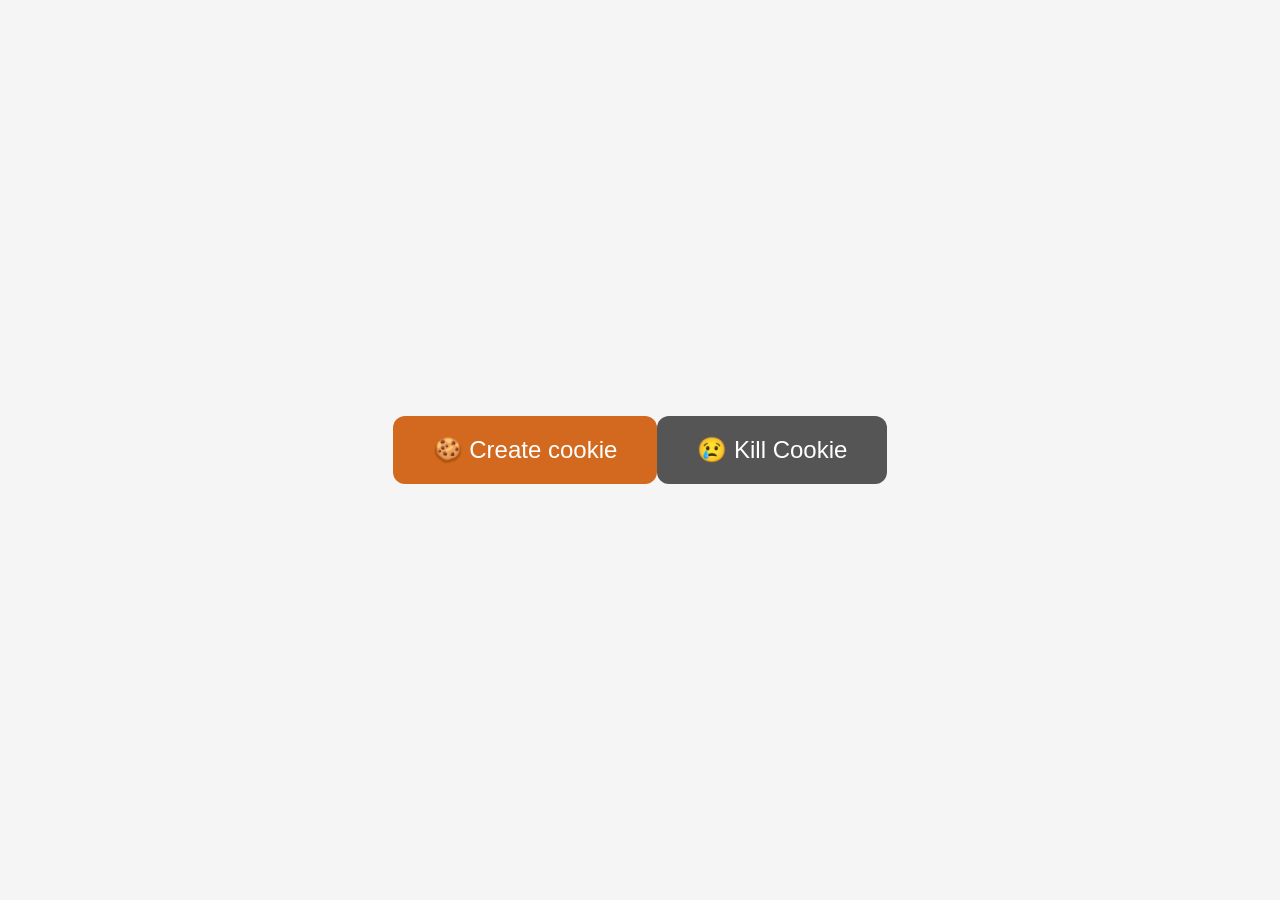
<file: content/cookie.html>
<!DOCTYPE html>
<html lang="fr">
<head>
    <meta charset="UTF-8">
    <meta name="viewport" content="width=device-width, initial-scale=1.0">
    <title>Cookie Creator</title>
    <style>
        body {
            font-family: Arial, sans-serif;
            display: flex;
            justify-content: center;
            align-items: center;
            height: 100vh;
            background: #f5f5f5;
            margin: 0;
        }

        button {
            font-size: 24px;
            padding: 20px 40px;
            border: none;
            border-radius: 12px;
            background: #d2691e;
            color: white;
            cursor: pointer;
            transition: 0.2s;
        }

        .create {
            background: #d2691e;
        }

        .create:hover {
            background: #b85d1a;
            transform: scale(1.05);
        }

        .kill {
            background: #555;
        }

        .kill:hover {
            background: #333;
            transform: scale(1.05);
        }
    </style>
</head>

<body>
    <form action="/cookie" method="GET">
        <button class="create" type="submit">🍪 Create cookie</button>
    </form>
    <form action="/killcookie" method="POST">
        <button class="kill" type="submit">😢 Kill Cookie</button>
    </form>
</body>


<!DOCTYPE html>
</html>
</file>
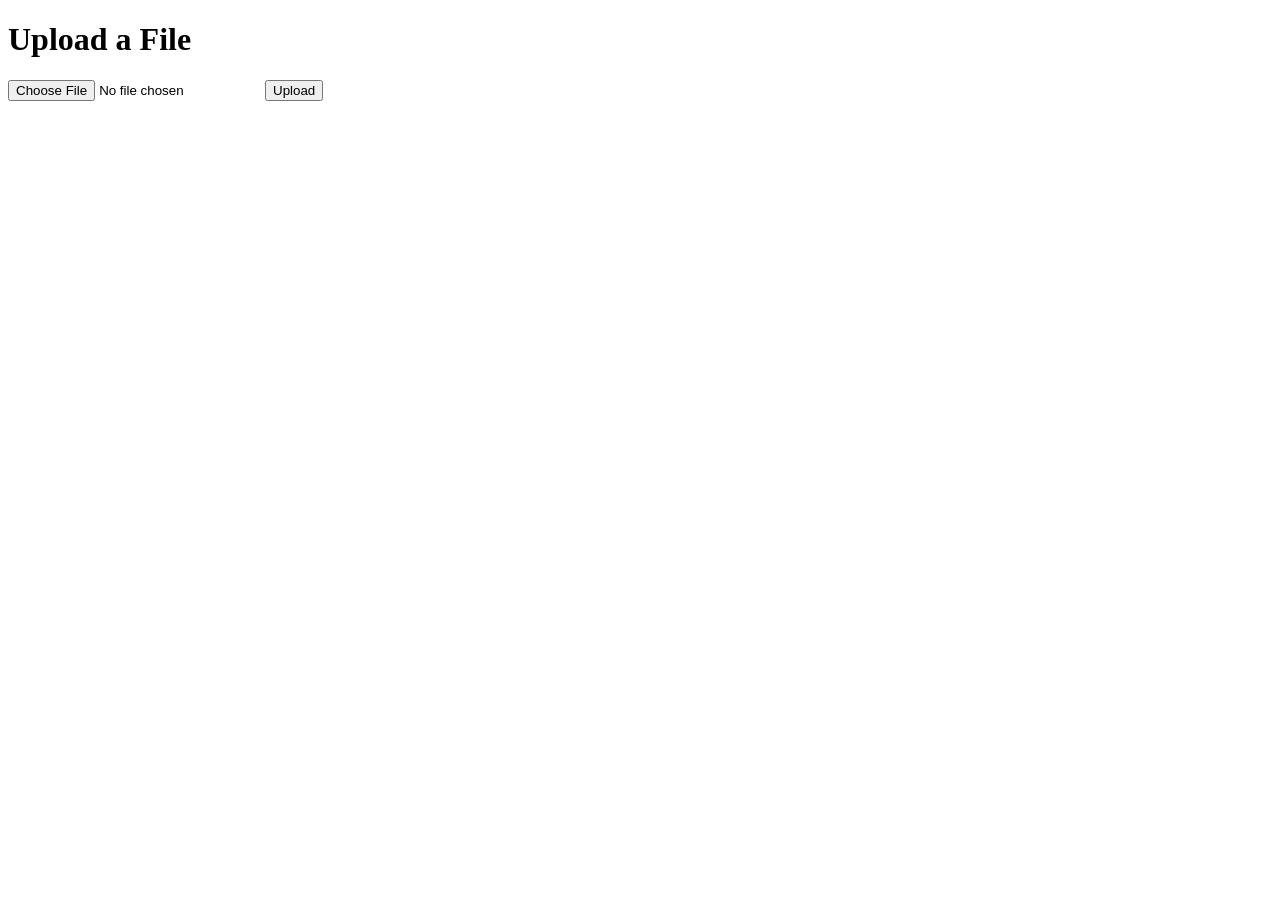
<file: content/upload.html>
<!DOCTYPE html>
<html>
<head><title>Native Upload Test</title></head>
<body>
    <h1>Upload a File</h1>
    <form action="/uploads/uploads" method="POST" enctype="multipart/form-data">
        <input type="file" name="fileToUpload" required>
        <button type="submit">Upload</button>
    </form>
</body>
</html>
</file>
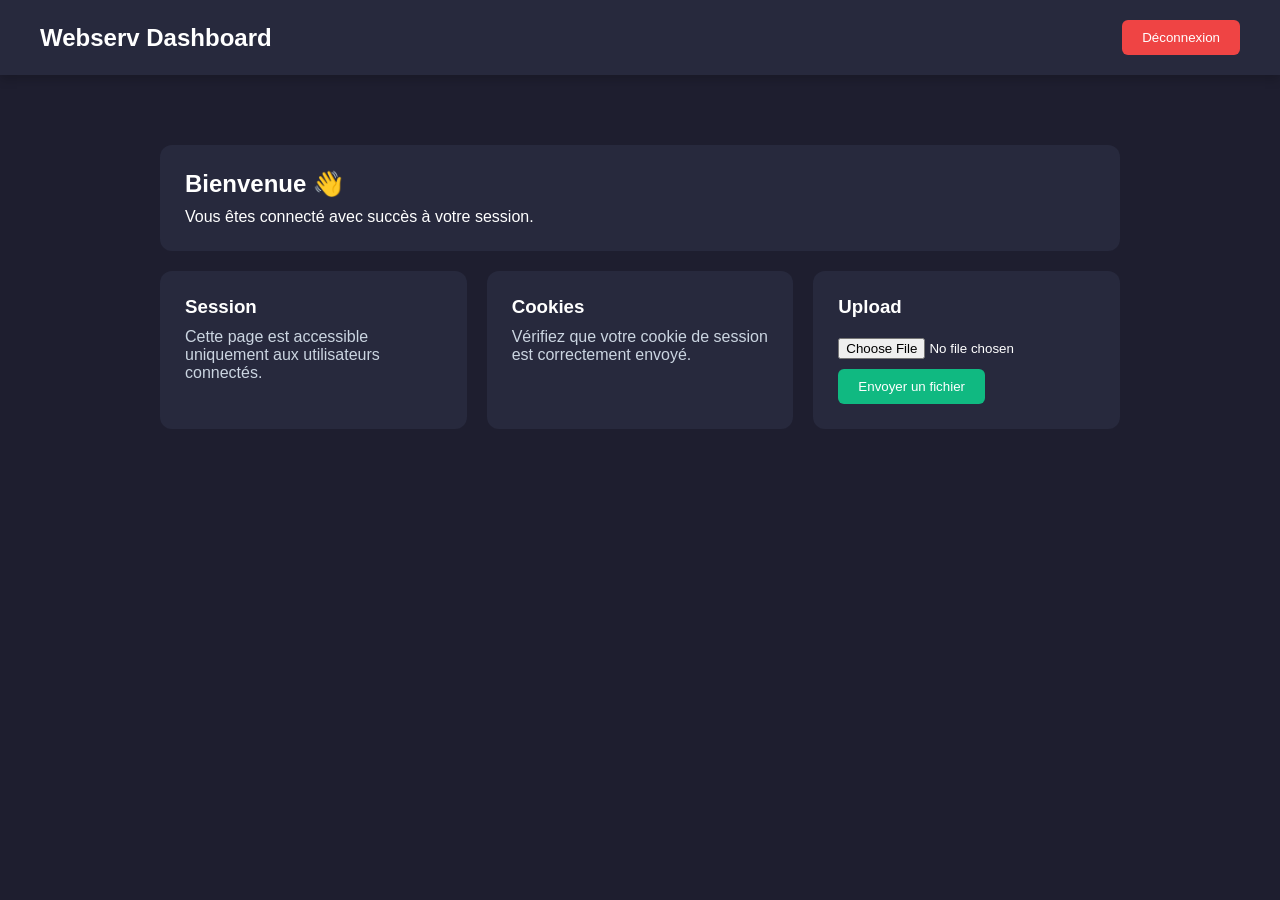
<file: site/dashboard.html>
<!DOCTYPE html>
<html lang="fr">
<head>
    <meta charset="UTF-8">
    <meta name="viewport" content="width=device-width, initial-scale=1.0">
    <title>Dashboard</title>

    <style>
        * {
            margin: 0;
            padding: 0;
            box-sizing: border-box;
            font-family: Arial, sans-serif;
        }

        body {
            background: #1e1e2f;
            color: white;
            min-height: 100vh;
        }

        header {
            background: #27293d;
            padding: 20px 40px;
            display: flex;
            justify-content: space-between;
            align-items: center;
            box-shadow: 0 4px 10px rgba(0,0,0,0.2);
        }

        h1 {
            font-size: 24px;
        }

        .logout-btn {
            padding: 10px 20px;
            border: none;
            border-radius: 6px;
            background: #ef4444;
            color: white;
            cursor: pointer;
            transition: 0.2s;
        }

        .logout-btn:hover {
            background: #dc2626;
        }

        main {
            max-width: 1000px;
            margin: 50px auto;
            padding: 20px;
        }

        .welcome-card,
        .feature-card {
            background: #27293d;
            border-radius: 12px;
            padding: 25px;
            margin-bottom: 20px;
        }

        .welcome-card h2 {
            margin-bottom: 10px;
        }

        .cards {
            display: grid;
            grid-template-columns: repeat(auto-fit, minmax(250px, 1fr));
            gap: 20px;
        }

        .feature-card h3 {
            margin-bottom: 10px;
        }

        .feature-card p {
            color: #cbd5e1;
        }

        .upload-form {
            margin-top: 20px;
        }

        .upload-form input[type="file"] {
            margin-bottom: 10px;
        }

        .upload-btn {
            padding: 10px 20px;
            border: none;
            border-radius: 6px;
            background: #10b981;
            color: white;
            cursor: pointer;
        }

        .upload-btn:hover {
            background: #059669;
        }
    </style>
</head>
<body>

<header>
    <h1>Webserv Dashboard</h1>

    <form action="/site/actions/logout.php" method="POST">
        <button class="logout-btn" type="submit">
            Déconnexion
        </button>
    </form>
</header>

<main>

    <div class="welcome-card">
		<h2 id="welcome">Bienvenue 👋</h2>
		<script>
		fetch('/site/actions/me.php')
		    .then(res => res.json())
		    .then(data => {
		        console.log(data);
			
		        document.getElementById('welcome').textContent =
		            `Bienvenue, ${data.username} 👋`;
		    })
		    .catch(err => console.error(err));
		</script>
        <p>
            Vous êtes connecté avec succès à votre session.
        </p>
    </div>

    <div class="cards">

        <div class="feature-card">
            <h3>Session</h3>
            <p>
                Cette page est accessible uniquement aux utilisateurs connectés.
            </p>
        </div>

        <div class="feature-card">
            <h3>Cookies</h3>
            <p>
                Vérifiez que votre cookie de session est correctement envoyé.
            </p>
        </div>

        <div class="feature-card">
            <h3>Upload</h3>

            <form
                class="upload-form"
                action="/uploads/uploads"
                method="POST"
                enctype="multipart/form-data">

                <input type="file" name="file" required>
                <br>

                <button class="upload-btn" type="submit">
                    Envoyer un fichier
                </button>

            </form>
        </div>

    </div>

</main>

</body>
</html>
</file>
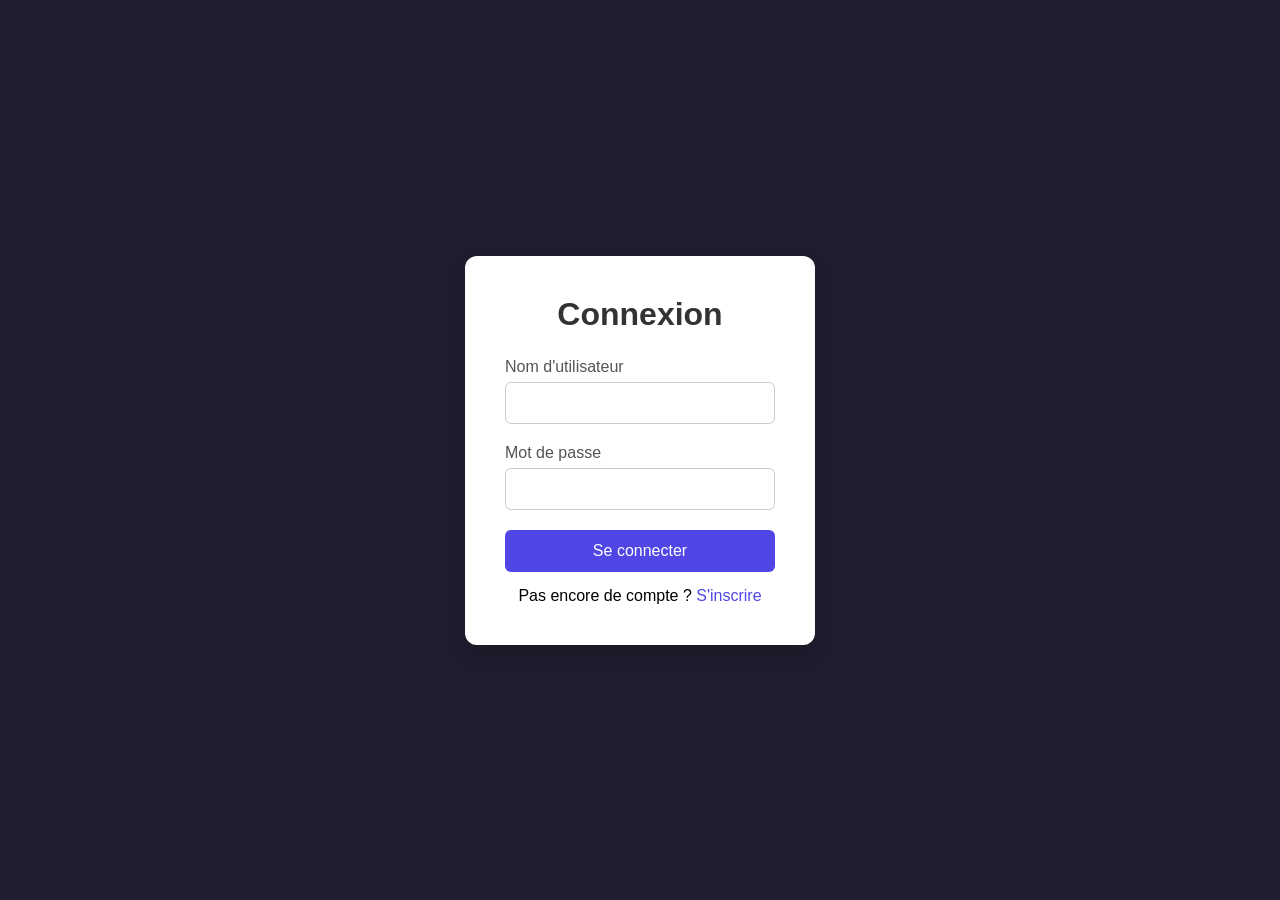
<file: site/login.html>
<!DOCTYPE html>
<html lang="fr">
<head>
    <meta charset="UTF-8">
    <meta name="viewport" content="width=device-width, initial-scale=1.0">
    <title>Connexion</title>

    <style>
        * {
            margin: 0;
            padding: 0;
            box-sizing: border-box;
            font-family: Arial, sans-serif;
        }

        body {
            display: flex;
            justify-content: center;
            align-items: center;
            min-height: 100vh;
            background: #1e1e2f;
        }

        .login-container {
            background: white;
            padding: 40px;
            border-radius: 12px;
            width: 350px;
            box-shadow: 0 10px 25px rgba(0, 0, 0, 0.2);
        }

        .login-container h1 {
            text-align: center;
            margin-bottom: 25px;
            color: #333;
        }

        .input-group {
            margin-bottom: 20px;
        }

        .input-group label {
            display: block;
            margin-bottom: 6px;
            color: #555;
        }

        .input-group input {
            width: 100%;
            padding: 12px;
            border: 1px solid #ccc;
            border-radius: 6px;
            font-size: 14px;
        }

        .login-btn {
            width: 100%;
            padding: 12px;
            background: #4f46e5;
            color: white;
            border: none;
            border-radius: 6px;
            cursor: pointer;
            font-size: 16px;
        }

        .footer {
            text-align: center;
            margin-top: 15px;
        }

        .footer a {
            color: #4f46e5;
            text-decoration: none;
        }
    </style>
</head>
<body>

<div class="login-container">

    <h1>Connexion</h1>

    <form action="/site/actions/login.php" method="POST">

        <div class="input-group">
            <label for="username">Nom d'utilisateur</label>
            <input
                type="text"
                id="username"
                name="username"
                required>
        </div>

        <div class="input-group">
            <label for="password">Mot de passe</label>
            <input
                type="password"
                id="password"
                name="password"
                required>
        </div>

        <button type="submit" class="login-btn">
            Se connecter
        </button>

    </form>

    <div class="footer">
        Pas encore de compte ?
        <a href="/site/register.html">S'inscrire</a>
    </div>

</div>

</body>
</html>
</file>
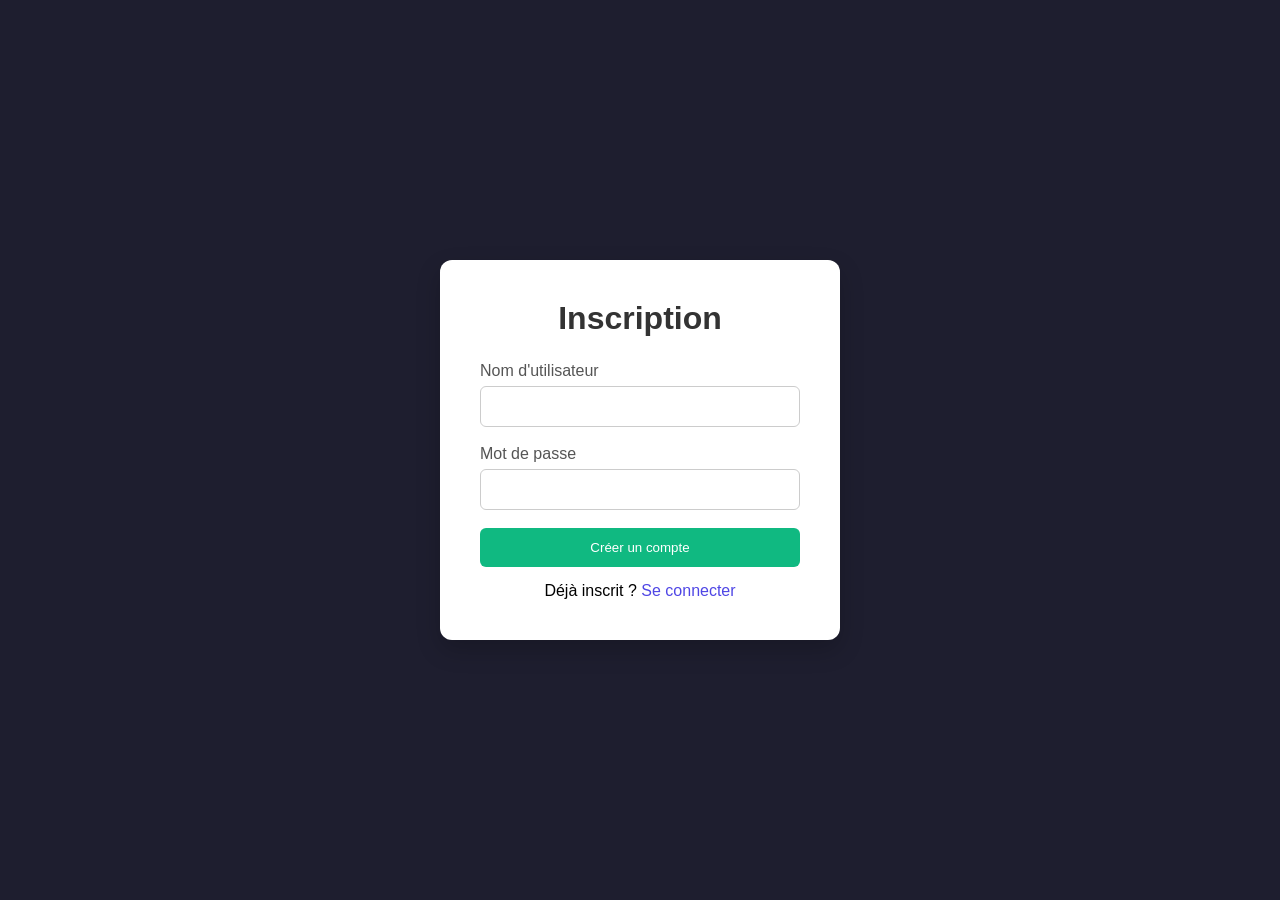
<file: site/register.html>
<!DOCTYPE html>
<html lang="fr">
<head>
    <meta charset="UTF-8">
    <meta name="viewport" content="width=device-width, initial-scale=1.0">
    <title>Inscription</title>

    <style>
        * {
            margin: 0;
            padding: 0;
            box-sizing: border-box;
            font-family: Arial, sans-serif;
        }

        body {
            display: flex;
            justify-content: center;
            align-items: center;
            min-height: 100vh;
            background: #1e1e2f;
        }

        .register-container {
            background: white;
            padding: 40px;
            border-radius: 12px;
            width: 400px;
            box-shadow: 0 10px 25px rgba(0,0,0,0.2);
        }

        .register-container h1 {
            text-align: center;
            margin-bottom: 25px;
            color: #333;
        }

        .input-group {
            margin-bottom: 18px;
        }

        .input-group label {
            display: block;
            margin-bottom: 6px;
            color: #555;
        }

        .input-group input {
            width: 100%;
            padding: 12px;
            border: 1px solid #ccc;
            border-radius: 6px;
        }

        .register-btn {
            width: 100%;
            padding: 12px;
            background: #10b981;
            color: white;
            border: none;
            border-radius: 6px;
            cursor: pointer;
        }

        .footer {
            text-align: center;
            margin-top: 15px;
        }

        .footer a {
            color: #4f46e5;
            text-decoration: none;
        }
    </style>
</head>
<body>

<div class="register-container">

    <h1>Inscription</h1>

    <form action="/site/actions/register.php" method="POST">

        <div class="input-group">
            <label for="username">Nom d'utilisateur</label>
            <input
                type="text"
                id="username"
                name="username"
                required>
        </div>

        <div class="input-group">
            <label for="password">Mot de passe</label>
            <input
                type="password"
                id="password"
                name="password"
                required>
        </div>

        <button type="submit" class="register-btn">
            Créer un compte
        </button>

    </form>

    <div class="footer">
        Déjà inscrit ?
        <a href="/site/login.html">Se connecter</a>
    </div>

</div>

</body>
</html>
</file>
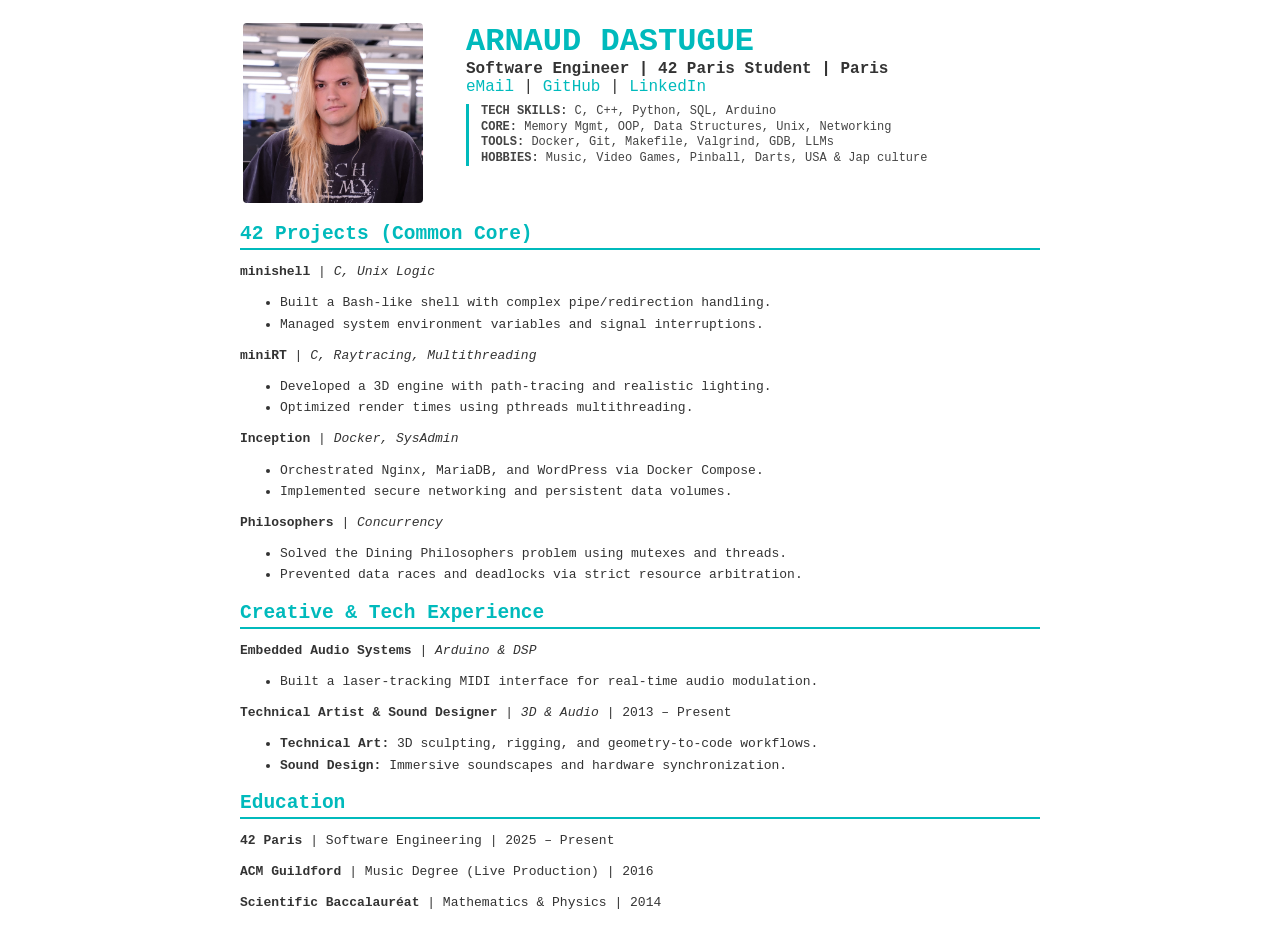
<file: content/resume/resume3.html>
<link rel="stylesheet" href="style.css">

<!DOCTYPE html>
<html>
<head>
<title>resume3.md</title>
<meta http-equiv="Content-type" content="text/html;charset=UTF-8">

<table class="header-table">
  <tr>
    <td style="width:200px; vertical-align: top;">
      <img src="photo.jpg" width="180" style="border-radius:4px;">
    </td>
    <td style="padding-left:20px; vertical-align: top;">
      <h1 style="border:none; margin:0; padding:0;">ARNAUD DASTUGUE</h1>
      <strong>Software Engineer | 42 Paris Student | Paris</strong><br>
      <a href="mailto:arnaud.dast@gmail.com">eMail</a> | <a href="https://github.com/DAFX-GIT">GitHub</a> | <a href="#">LinkedIn</a>
      <div class="skills-box">
        <strong>TECH SKILLS:</strong> C, C++, Python, SQL, Arduino<br>
        <strong>CORE:</strong> Memory Mgmt, OOP, Data Structures, Unix, Networking<br>
        <strong>TOOLS:</strong> Docker, Git, Makefile, Valgrind, GDB, LLMs<br>
        <strong>HOBBIES:</strong> Music, Video Games, Pinball, Darts, USA & Jap culture
      </div>
    </td>
  </tr>
</table>
<h2 id="42-projects-common-core">42 Projects (Common Core)</h2>
<p><strong>minishell</strong> | <em>C, Unix Logic</em></p>
<ul>
<li>Built a Bash-like shell with complex pipe/redirection handling.</li>
<li>Managed system environment variables and signal interruptions.</li>
</ul>
<p><strong>miniRT</strong> | <em>C, Raytracing, Multithreading</em></p>
<ul>
<li>Developed a 3D engine with path-tracing and realistic lighting.</li>
<li>Optimized render times using pthreads multithreading.</li>
</ul>
<p><strong>Inception</strong> | <em>Docker, SysAdmin</em></p>
<ul>
<li>Orchestrated Nginx, MariaDB, and WordPress via Docker Compose.</li>
<li>Implemented secure networking and persistent data volumes.</li>
</ul>
<p><strong>Philosophers</strong> | <em>Concurrency</em></p>
<ul>
<li>Solved the Dining Philosophers problem using mutexes and threads.</li>
<li>Prevented data races and deadlocks via strict resource arbitration.</li>
</ul>
<h2 id="creative--tech-experience">Creative &amp; Tech Experience</h2>
<p><strong>Embedded Audio Systems</strong> | <em>Arduino &amp; DSP</em></p>
<ul>
<li>Built a laser-tracking MIDI interface for real-time audio modulation.</li>
</ul>
<p><strong>Technical Artist &amp; Sound Designer</strong> | <em>3D &amp; Audio</em> | 2013 – Present</p>
<ul>
<li><strong>Technical Art:</strong> 3D sculpting, rigging, and geometry-to-code workflows.</li>
<li><strong>Sound Design:</strong> Immersive soundscapes and hardware synchronization.</li>
</ul>
<h2 id="education">Education</h2>
<p><strong>42 Paris</strong> | Software Engineering | 2025 – Present</p>
<p><strong>ACM Guildford</strong> | Music Degree (Live Production) | 2016</p>
<p><strong>Scientific Baccalauréat</strong> | Mathematics &amp; Physics | 2014</p>

</body>
</html>
</file>
<file: content/resume/style.css>
/* Configuration de la page */
@page { 
    margin: 2cm; 
}

/* Le conteneur principal centré */
body {
    font-family: 'Courier New', Courier, monospace;
    line-height: 1.4;
    color: #333;
    max-width: 800px;
    margin: 0 auto; /* Centrage horizontal corrigé */
    padding: 20px;
    font-size: 13px;
}

/* Style 42 - Rétabli */
h1, h2 {
    color: #00babc;
    border-bottom: 2px solid #00babc;
    margin-top: 15px;
    margin-bottom: 10px;
}

.header-table {
    width: 100%;
    border: none;
    margin-bottom: 10px;
}

.skills-box {
    font-size: 12px;
    margin-top: 8px;
    line-height: 1.3;
    border-left: 3px solid #00babc;
    padding-left: 12px;
    color: #444;
}

/* Fix pour les listes */
ul {
    margin-top: 5px;
}

li {
    margin-bottom: 3px;
}

a { color: #00babc; text-decoration: none; }
</file>
